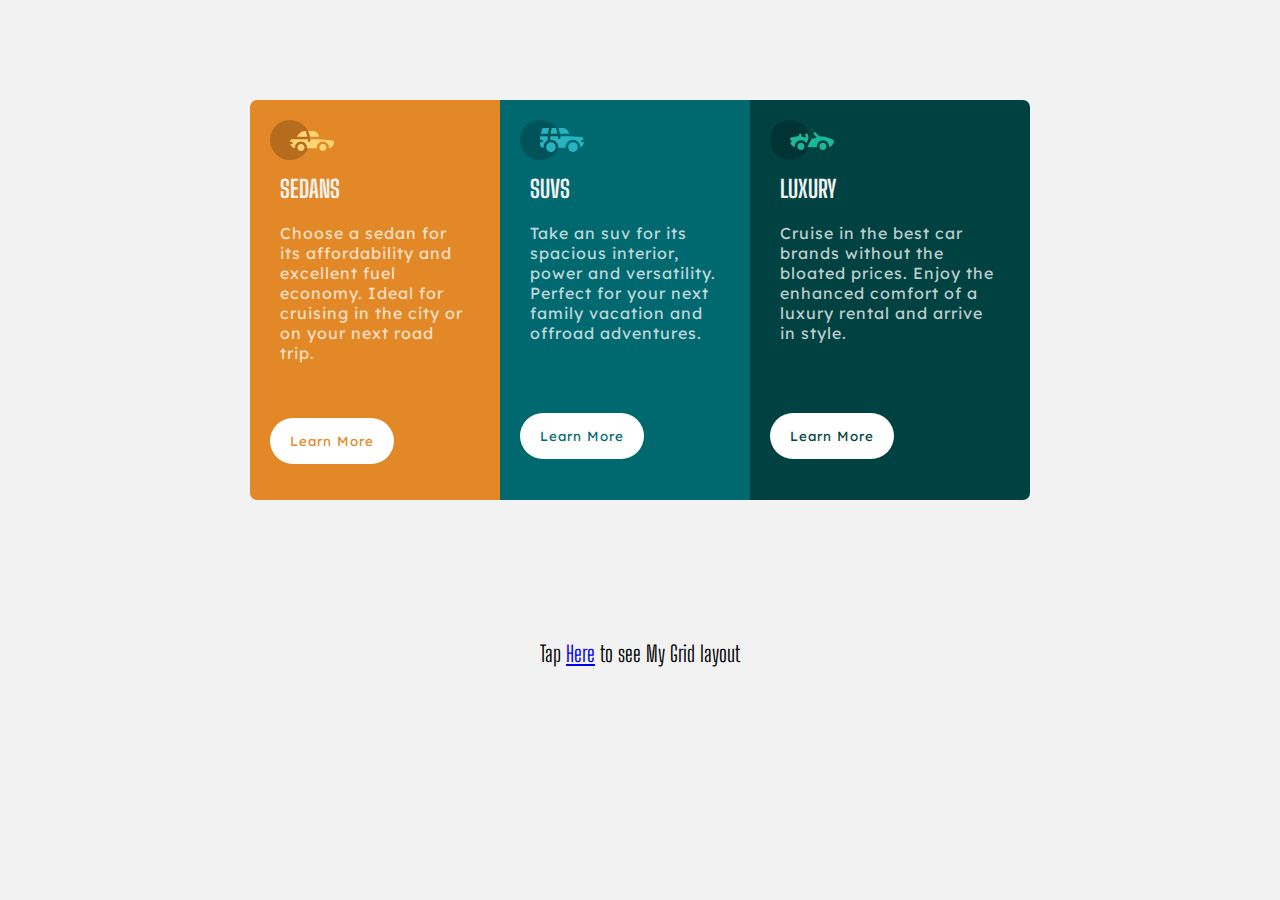
<file: index.html>
<!DOCTYPE html>
<html lang="en">
<head>
    <meta charset="UTF-8">
    <meta http-equiv="X-UA-Compatible" content="IE=edge">
    <meta name="viewport" content="width=device-width, initial-scale=1.0">
    <title>Design</title>
    <link rel="preconnect" href="https://fonts.googleapis.com">
    <link rel="preconnect" href="https://fonts.gstatic.com" crossorigin>
    <link href="https://fonts.googleapis.com/css2?family=Big+Shoulders+Display:wght@800&family=Lexend+Deca&display=swap" rel="stylesheet">
    <link rel="stylesheet" href="main.css">
</head>
<body>
    <section class="container">
        <div class="card-1">
            <div class="card-img">
                <img src="icon-sedans.svg" alt="a sedan car icon">
            </div>
            <h2>SEDANS</h2>
            <p>Choose a sedan for its affordability and excellent fuel economy. Ideal for cruising in the city or on your next road trip.</p>
            <button class="button-1">Learn More</button>
        </div>
        <div class="card-2">
            <div class="card-img">
                <img src="icon-suvs.svg" alt="a suv car icon">
            </div>
            <h2>SUVS</h2>
            <p>Take an suv for its spacious interior, power and versatility. Perfect for your next family vacation and offroad adventures.</p>
            <button class="button-2">Learn More</button>
        </div>
        <div class="card-3">
            <div class="card-img">
                <img src="icon-luxury.svg" alt="a luxury car icon">
            </div>
            <h2>LUXURY</h2>
            <p>Cruise in the best car brands without the bloated prices. Enjoy the enhanced comfort of a luxury rental and arrive in style.</p>
            <button class="button-3">Learn More</button>
        </div>
    </section>
    <footer>
        <p>
            Tap <a class="link" href="https://darlington-byte.github.io/griding/">Here</a> to see My Grid layout
        </p>
    </footer>
</body>
</html>
</file>
<file: main.css>
* {
    box-sizing: border-box;
    padding: 0%;
    margin: 0%;
}
.container {
    display: flex;
    justify-content: center;
    flex-wrap: wrap;
    padding: 100px;
    height: max-content;
}
body {
    background-color: hsl(0, 0%, 95%);
}
.card-1 {
    background: hsl(31, 77%, 52%);
    width: 250px;
    height: 400px;
    margin: 0px;
    border-bottom-left-radius: 7px;
    border-top-left-radius: 7px;
    padding: 20px;
}
.card-2 {
    background: hsl(184, 100%, 22%);
    width: 250px;
    height: 400px;
    margin: 0px;
    padding: 20px;
}
.card-3 {
    background: hsl(179, 100%, 13%);
    width: 280px;
    height: 400px;
    margin: 0px;
    border-bottom-right-radius: 7px;
    border-top-right-radius: 7px;
    padding: 20px;
}
.button-1 {
    background-color: white;
    color: hsl(31, 77%, 52%);
    padding: 15px 20px;
    border-radius: 30px 30px 30px 30px;
    border: 0px;
    font-family: 'Lexend Deca', sans-serif;
    letter-spacing: 1px;
}
.button-2 {
    background-color: white;
    color: hsl(184, 100%, 22%);
    padding: 15px 20px;
    border-radius: 30px 30px 30px 30px;
    border: 0px;
    font-family: 'Lexend Deca', sans-serif;
    letter-spacing: 1px;
}
.button-3 {
    background-color: white;
    color: hsl(179, 100%, 13%);
    padding: 15px 20px;
    border-radius: 30px 30px 30px 30px;
    border: 0px;
    font-family: 'Lexend Deca', sans-serif;
    letter-spacing: 1px;
}
.card-1 p {
    padding: 10px;
    color: hsla(0, 0%, 100%, 0.75);
    font-family: 'Lexend Deca', sans-serif;
    padding-bottom: 55px;
    letter-spacing: 1px;
    text-align: left;
}
.card-2 p {
    padding: 10px;
    color: hsla(0, 0%, 100%, 0.75);
    font-family: 'Lexend Deca', sans-serif;
    padding-bottom: 70px;
    letter-spacing: 1px;
    text-align: left;
}
.card-3 p {
    padding: 10px;
    color: hsla(0, 0%, 100%, 0.75);
    font-family: 'Lexend Deca', sans-serif;
    padding-bottom: 70px;
    letter-spacing: 1px;
    text-align: left;
}
.card-1 h2 {
    padding: 10px;
    color: hsl(0, 0%, 95%);
    font-family: 'Big Shoulders Display', cursive;
}
.card-2 h2 {
    padding: 10px;
    color: hsl(0, 0%, 95%);
    font-family: 'Big Shoulders Display', cursive;
}
.card-3 h2 {
    padding: 10px;
    color: hsl(0, 0%, 95%);
    font-family: 'Big Shoulders Display', cursive;
}
footer {
    text-align: center;
    padding: 40px;
    text-decoration: none;
    font-family: 'Big Shoulders Display', cursive;
    font-weight: 15px;
    font-size: 22px;
}
</file>
